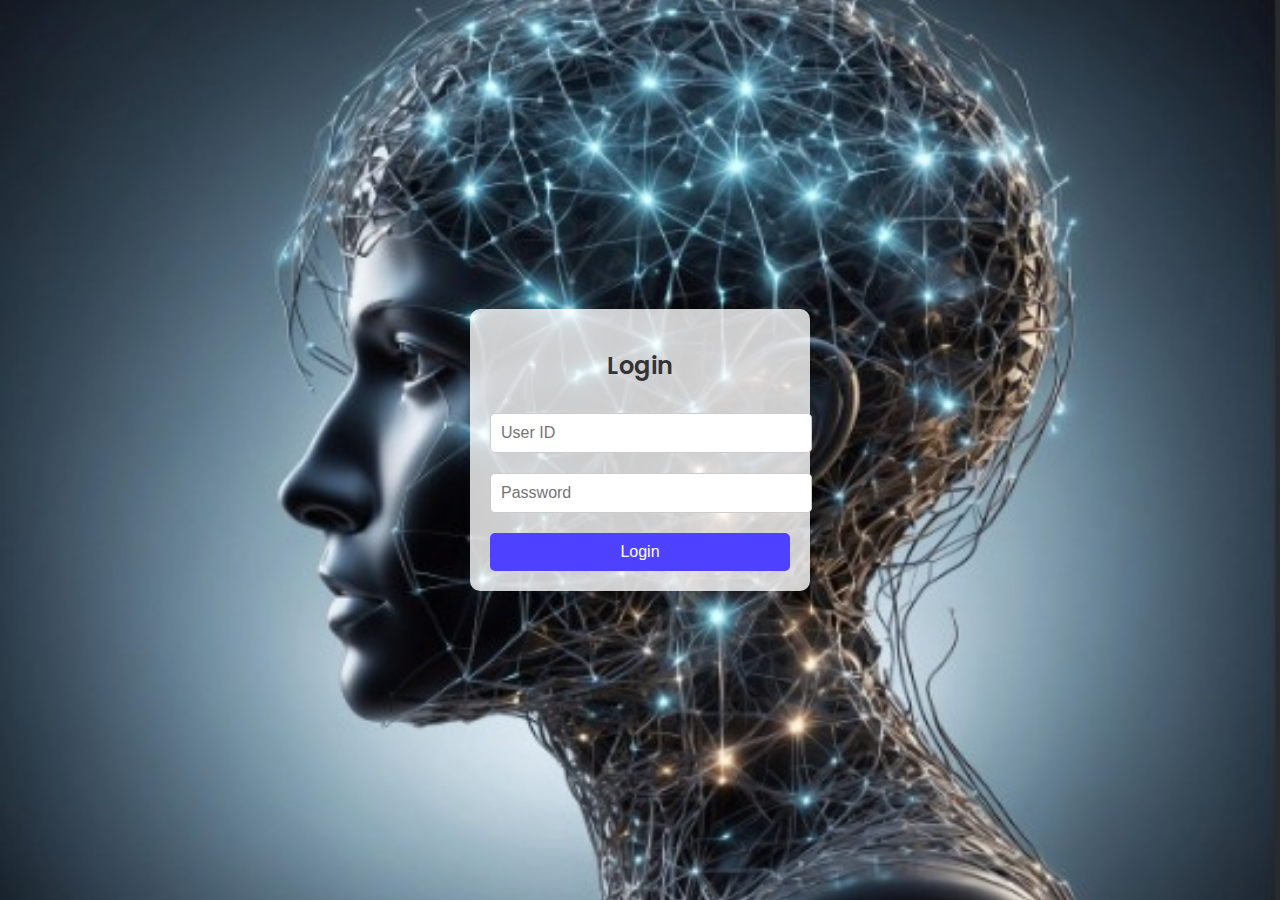
<file: index.html>
<!DOCTYPE html>
<html lang="en">
<head>
    <meta charset="UTF-8">
    <meta name="viewport" content="width=device-width, initial-scale=1.0">
    <title>Login Page</title>
    <link href="https://fonts.googleapis.com/css2?family=Poppins:wght@300;400;600&display=swap" rel="stylesheet">
    <link rel="stylesheet" href="style.css">
</head>
<body>
    <div class="login-container">
        <h2>Login</h2>
        <form id="loginForm">
            <input type="text" id="username" placeholder="User ID" required>
            <input type="password" id="password" placeholder="Password" required>
            <button type="submit">Login</button>
        </form>
    </div>
    <script src="script.js"></script>
</body>
</html>
</file>
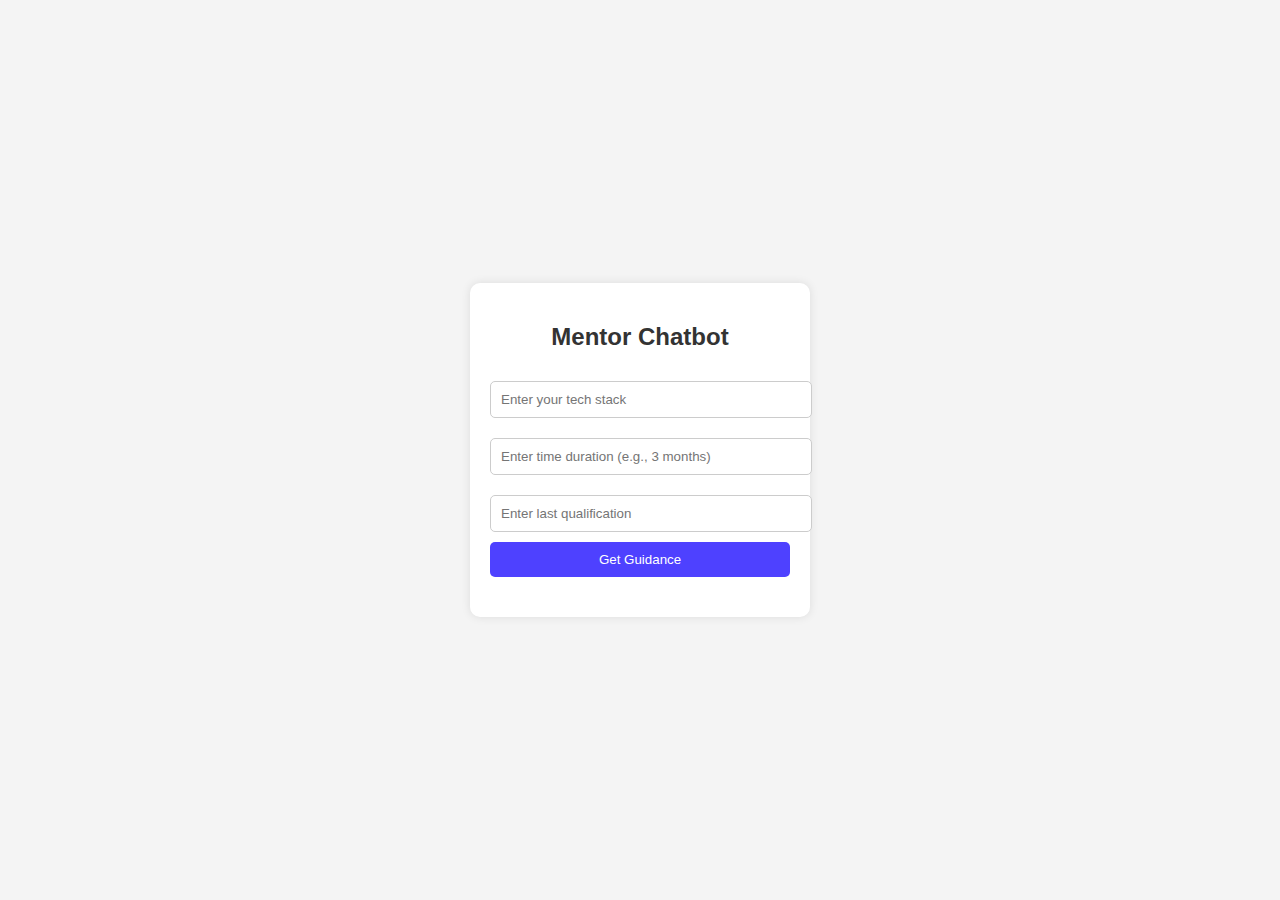
<file: chatbot.html>
<!DOCTYPE html>
<html lang="en">
<head>
    <meta charset="UTF-8">
    <meta name="viewport" content="width=device-width, initial-scale=1.0">
    <title>Chatbot Mentor</title>
    <link rel="stylesheet" href="chatbot.css">
</head>
<body>
    <div class="chat-container">
        <h2>Mentor Chatbot</h2>
        <input type="text" id="techStack" placeholder="Enter your tech stack">
        <input type="text" id="duration" placeholder="Enter time duration (e.g., 3 months)">
        <input type="text" id="qualification" placeholder="Enter last qualification">
        <button onclick="getGuidance()">Get Guidance</button>
        <div id="response"></div>
    </div>
    <div id="chatbot-container" style="display: none;">
        <h2>AI Mentor Chatbot</h2>
        <form id="chatbotForm">
            <label for="techStack">Tech Stack:</label>
            <input type="text" id="techStack" required>
    
            <label for="duration">Duration (in months):</label>
            <input type="number" id="duration" required>
    
            <label for="qualification">Last Qualification:</label>
            <input type="text" id="qualification" required>
    
            <button type="submit">Get Guidance</button>
        </form>
    
        <div id="response"></div> 
    </div>
    
    <script src="chatbot.js"></script>
</body>
</html>
</file>
<file: style.css>
body {
    font-family: 'Poppins', sans-serif;
    display: flex;
    justify-content: center;
    align-items: center;
    height: 100vh;
    margin: 0;
    background: url('background.jpg') no-repeat center center/cover; /* Background Image */
}

.login-container {
    background: rgba(255, 255, 255, 0.8); /* Transparent White */
    padding: 20px;
    border-radius: 10px;
    box-shadow: 0px 0px 10px rgba(0, 0, 0, 0.2);
    text-align: center;
    width: 300px;
}

h2 {
    font-weight: 600;
    margin-bottom: 20px;
    color: #333;
}

input {
    font-size: 16px;
    width: 100%;
    padding: 10px;
    margin: 10px 0;
    border: 1px solid #ccc;
    border-radius: 5px;
}

button {
    font-size: 16px;
    width: 100%;
    padding: 10px;
    margin-top: 10px;
    background: linear-gradient(45deg, #4e41ff, #4e41ff); /* Gradient Button */
    color: white;
    border: none;
    border-radius: 5px;
    cursor: pointer;
}

button:hover {
    background: linear-gradient(45deg, #140242, #140242);
}
</file>
<file: chatbot.css>
body {
    font-family: 'Poppins', sans-serif;
    display: flex;
    justify-content: center;
    align-items: center;
    height: 100vh;
    background-color: #f4f4f4;
    margin: 0;
}

.chat-container {
    background: white;
    padding: 20px;
    border-radius: 10px;
    box-shadow: 0px 0px 10px rgba(0, 0, 0, 0.1);
    text-align: center;
    width: 300px;
}

h2 {
    margin-bottom: 20px;
    color: #333;
}

input {
    width: 100%;
    padding: 10px;
    margin: 10px 0;
    border: 1px solid #ccc;
    border-radius: 5px;
}

button {
    width: 100%;
    padding: 10px;
    background: #4e41ff;
    color: white;
    border: none;
    border-radius: 5px;
    cursor: pointer;
}

button:hover {
    background: #140242;
}

#response {
    margin-top: 20px;
    font-size: 16px;
    color: #333;
}
</file>
